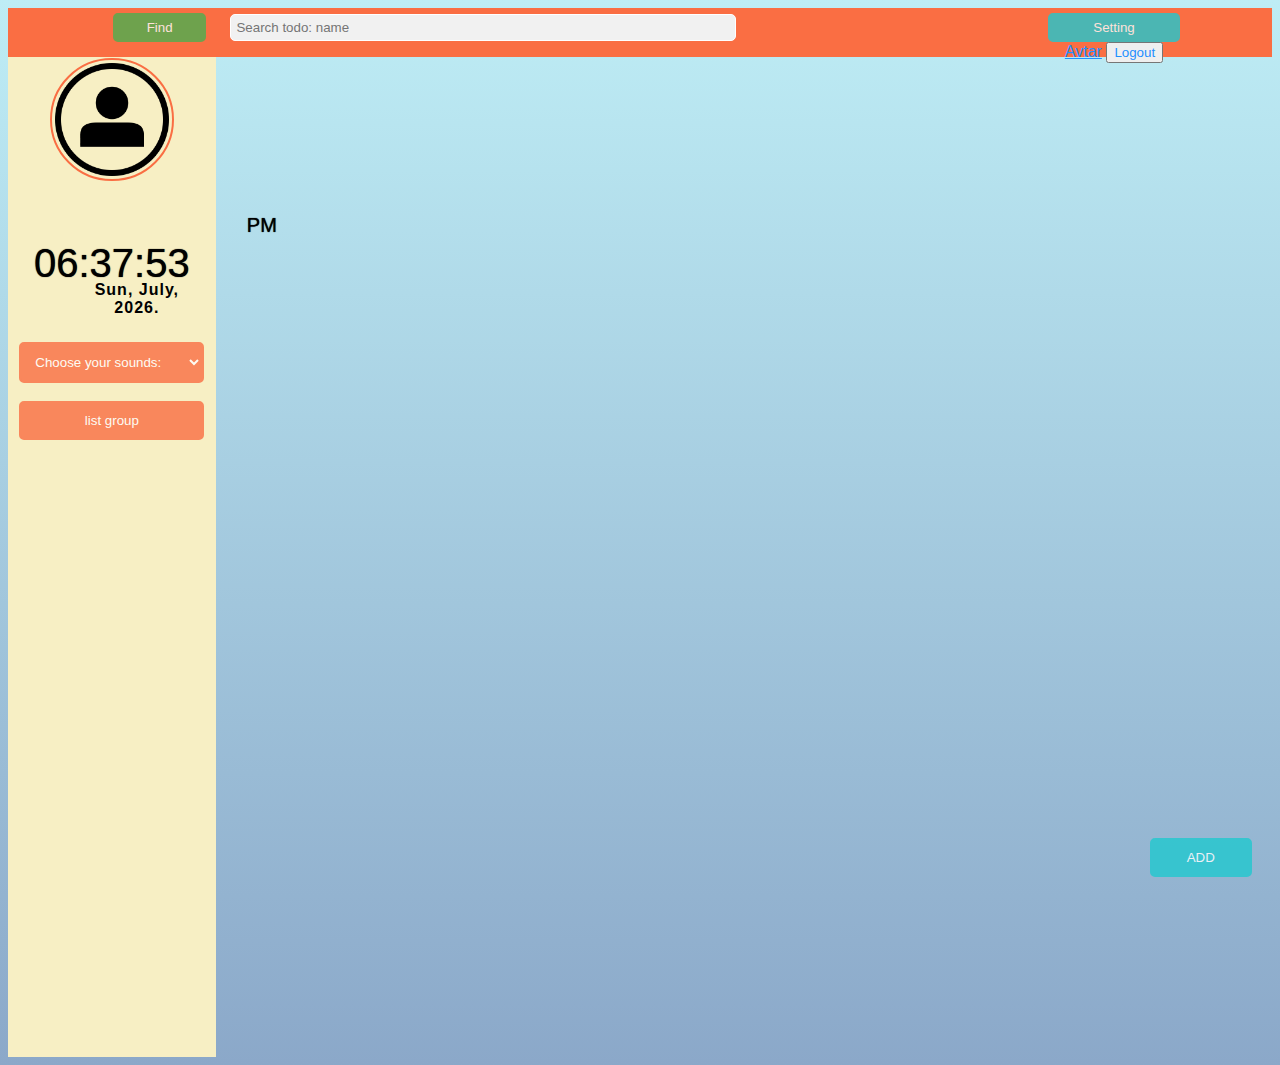
<file: index.html>
<!DOCTYPE html>
<html lang="en">
<head>
    <meta charset="UTF-8">
    <meta name="viewport" content="width=device-width, initial-scale=1.0">
    <title>Home</title>
    <link rel="stylesheet" href="https://stackpath.bootstrapcdn.com/bootstrap/4.5.0/css/bootstrap.min.css" integrity="sha384-9aIt2nRpC12Uk9gS9baDl411NQApFmC26EwAOH8WgZl5MYYxFfc+NcPb1dKGj7Sk" crossorigin="anonymous">
    <link rel="stylesheet" href="index.css">
    <link rel="stylesheet" href="./packet/sweetalert2.css">
</head>
<body onload="startTime()">
      <div class="container-index">
        <div class="content-body-1">
          <div class="content-detail-1">
            
            <div class="content-detail-1-left">

            </div>
            <div class="content-detail-1-between">

                <button class="search" onclick="find()" >Find</button>
                <input onkeyup="search(event)" class="col-sm-6 col-md-9" type="find" placeholder="Search todo: name" id='search'>
   
            </div> 
            <div class="content-detail-1-right">
              <center> 
                <div class="dropdown">
                  <button class="setting" class="btn btn-secondary dropdown-toggle" type="button" id="dropdownMenuButton" data-toggle="dropdown" aria-haspopup="true" aria-expanded="false" >Setting</button>
                  <div class="dropdown-menu" aria-labelledby="dropdownMenuButton">
                      <a class="dropdown-item" style="color:dodgerblue" onclick="avtar()" id="avtar" href="img.html" >Avtar</a>
                      <button class="dropdown-item" style="color:dodgerblue" class="btn btn-light"  onclick="logout()" id="log-out-btn">Logout</button>
                  </div>
                </div>
              </center>
            </div>
            
          </div>
        </div>    
        <div class="content-body" >
          <div class="content-detail">
            <div class="content-detail-left">  
              <center> 
                <div ><img class="user-icon" id="avtar-img" src="images/363639-200.png" width="50%"   alt="" ></div>
              </center>
              <div id="clockdate" class="col-6 col-md-4">
                  <div class="clockdate-wrapper">
                    <div id="clock"></div>
                    <div id="date"></div>
                  </div >
                </div>  
                  <center>
                    <select  id="background-music" class="musics" >
                      <option  value="" >Choose your sounds:</option>
                      <option  value="ocean">Ocean</option>
                      <option value="rain">Rain</option>
                    </select>
                  </center>
                <br>  
                <center>
          
                <div class="dropdown">
                  <button class="btn groups" class="btn btn-secondary dropdown-toggle" type="button" id="dropdownMenuButton" data-toggle="dropdown" aria-haspopup="true" aria-expanded="false" >list group</button>
                  <div class="dropdown-menu" aria-labelledby="dropdownMenuButton" id="list">
                  </div>
                </div>
              </center>
            </div>           
            <div class="content-detail-between" >
              <div class="content">
                <div class="row no-gutters">
                  <div class="col-sm-6 col-md-11">
                    <ul id='todoList' class="list">
                      <li class="item" id="content-todo">   
                        
                      </li>
                    </ul>
                  </div>
                </div>
              </div>
            </div>  
            <div class="content-detail-right">
              <button class="open-button-add" onclick="openForm()">ADD</button>
              <div class="form-popup-add" id="myForm" >
                <form  class="form-container-add" >
                  <div>
                    name : <input onkeyup="enter(event)" id="nameWork" type="text" name="name-todo" placeholder="Tên" /><br>
                    to-do : <input onkeyup="enter(event)" id="contentWork" type="text" name="to-do" placeholder="Nội dung" /><br>
                    From: <input onkeyup="enter(event)" id="timeStart" type="datetime-local" id="time-start" ><br>
                    To: <input onkeyup="enter(event)" id="timeEnd" type="datetime-local" id="time-end" ><br>  
      
                    <div class="dropdown">
                      <button class="btn group" class="btn btn-secondary dropdown-toggle" type="button" id="dropdownMenuButton" data-toggle="dropdown" aria-haspopup="true" aria-expanded="false" >choose group</button>
                      <div class="dropdown-menu" aria-labelledby="dropdownMenuButton" id="group-list">
                      </div>
                    </div>
                    <a class="btn add" type="button"  href="group.html">ADD group</a>
                      <button type="button" class="btn btn-light" onclick="suBmit()">Submit</button>
                      <button type="button" class="btn cancel" onclick="closeForm()">Close</button>
                  </div>  
              </form>
            </div>
          </div>
        </div>
      </div>
    </div>          
  <script src="https://code.jquery.com/jquery-3.5.1.slim.min.js" integrity="sha384-DfXdz2htPH0lsSSs5nCTpuj/zy4C+OGpamoFVy38MVBnE+IbbVYUew+OrCXaRkfj" crossorigin="anonymous"></script>
  <script src="https://cdn.jsdelivr.net/npm/popper.js@1.16.0/dist/umd/popper.min.js" integrity="sha384-Q6E9RHvbIyZFJoft+2mJbHaEWldlvI9IOYy5n3zV9zzTtmI3UksdQRVvoxMfooAo" crossorigin="anonymous"></script>
  <script src="https://stackpath.bootstrapcdn.com/bootstrap/4.5.0/js/bootstrap.min.js" integrity="sha384-OgVRvuATP1z7JjHLkuOU7Xw704+h835Lr+6QL9UvYjZE3Ipu6Tp75j7Bh/kR0JKI" crossorigin="anonymous"></script>
  <script src="index.js"></script>
  <script src="./packet/sweetalert2.all.min.js"></script>
</body>
</html>
</file>
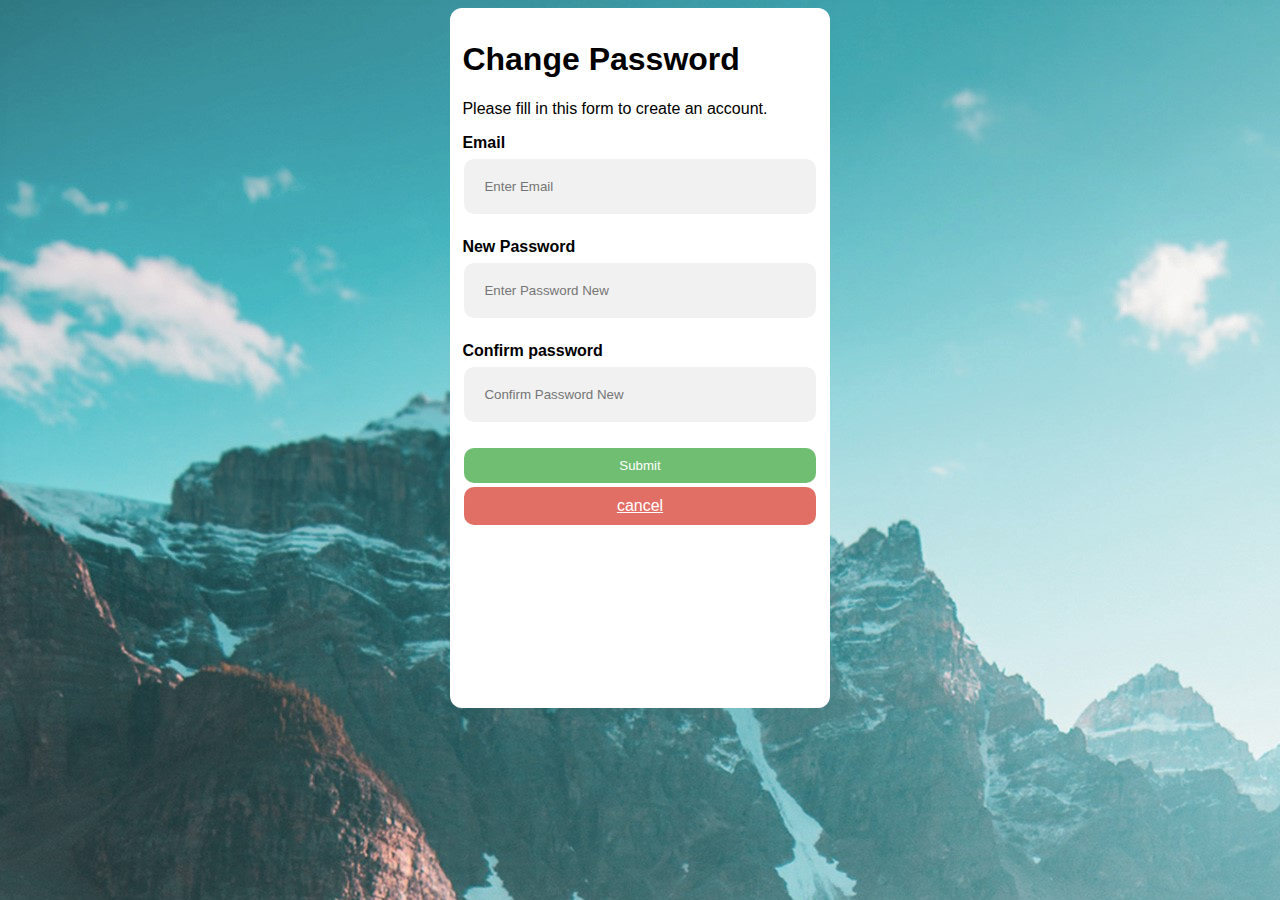
<file: forgot.html>
<!DOCTYPE html>
<html lang="en">
<head>
    <meta charset="UTF-8">
    <meta name="viewport" content="width=device-width, initial-scale=1.0">
    <title>Change Password</title>
    <link rel="stylesheet" href="https://stackpath.bootstrapcdn.com/bootstrap/4.5.0/css/bootstrap.min.css" integrity="sha384-9aIt2nRpC12Uk9gS9baDl411NQApFmC26EwAOH8WgZl5MYYxFfc+NcPb1dKGj7Sk" crossorigin="anonymous">
    <link rel="stylesheet" href="login-singup.css" />
</head>
<body>
    <div class="container">
        <h1>Change Password</h1>
        <p>Please fill in this form to create an account.</p>
        <div class="container-header">
            <div>
                <div id='email-text'>
                    <b>Email</b> 
                </div>
                <div>
                    <input placeholder="Enter Email" onkeyup="submit(event)" id="email" type="text" >
                </div>
            </div>
            <div>
                <div id='password-text'>
                    <b>New Password</b> 
                </div>
                <div>
                    <input placeholder="Enter Password New" onkeyup="submit(event)" id="passWord" type="passWord" >
                </div>
            </div>
            <div>
                <div id='confirm-text'>
                    <b>Confirm password</b> 
                </div>
                <div>
                    <input placeholder="Confirm Password New" onkeyup="submit(event)" id="conFirm" type="passWord">
                </div>
            </div>

            <div>
                <button onclick="changePassword()">Submit</button>
            </div>
            <div class="cancel">
                <center>
                    <a style="color:white" href="login.html">cancel</a>
                </center>
            </div> 
        </div>
    </div>
    <script src="https://code.jquery.com/jquery-3.5.1.slim.min.js" integrity="sha384-DfXdz2htPH0lsSSs5nCTpuj/zy4C+OGpamoFVy38MVBnE+IbbVYUew+OrCXaRkfj" crossorigin="anonymous"></script>
    <script src="https://cdn.jsdelivr.net/npm/popper.js@1.16.0/dist/umd/popper.min.js" integrity="sha384-Q6E9RHvbIyZFJoft+2mJbHaEWldlvI9IOYy5n3zV9zzTtmI3UksdQRVvoxMfooAo" crossorigin="anonymous"></script>
    <script src="forgot.js"></script>
</body>
</html>
</file>
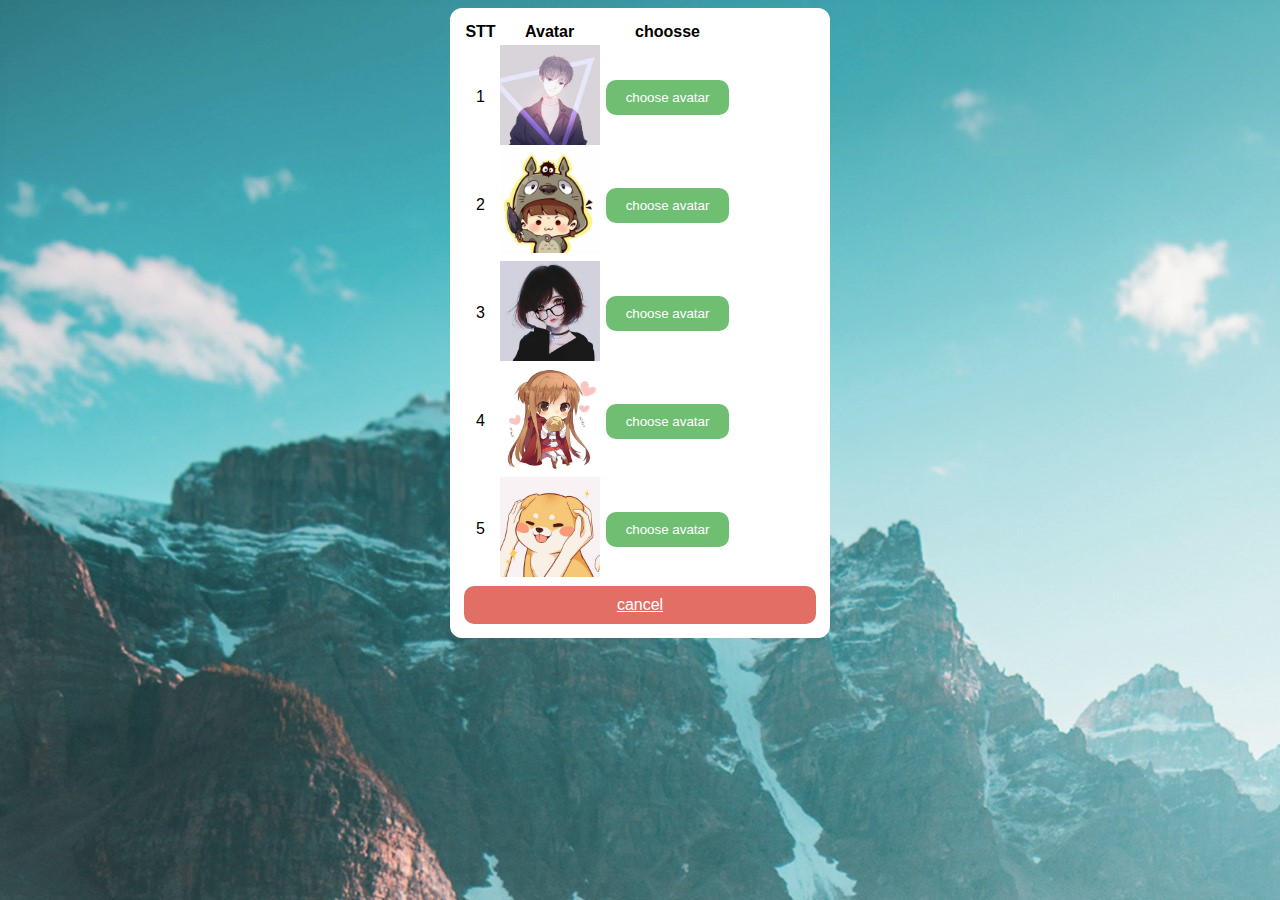
<file: img.html>
<!DOCTYPE html>
<html lang="en">
<head>
    <meta charset="UTF-8">
    <meta name="viewport" content="width=device-width, initial-scale=1.0">
    <title>Avatar</title>
    <link rel="stylesheet" href="https://stackpath.bootstrapcdn.com/bootstrap/4.5.0/css/bootstrap.min.css" integrity="sha384-9aIt2nRpC12Uk9gS9baDl411NQApFmC26EwAOH8WgZl5MYYxFfc+NcPb1dKGj7Sk" crossorigin="anonymous">
    <link rel="stylesheet" href="login-singup.css" />
</head>
<body>
    <div class="container" style="height: auto;">
        <table class="table table-bordered">
            <thead>
                <tr>
                    <th><center>STT</center></th>
                    <th><center>Avatar</center></th>
                    <th><center>choosse</center></th>
                </tr>
            </thead>
            <tbody id="list-img">
                
            </tbody>
        </table>
        <div class="cancel">
            <center>
                    <a  style="color:white" href="index.html">cancel</a>
            </center>
        </div> 
    </div>
    <script src="img.js"></script>
</body>
</html>
</file>
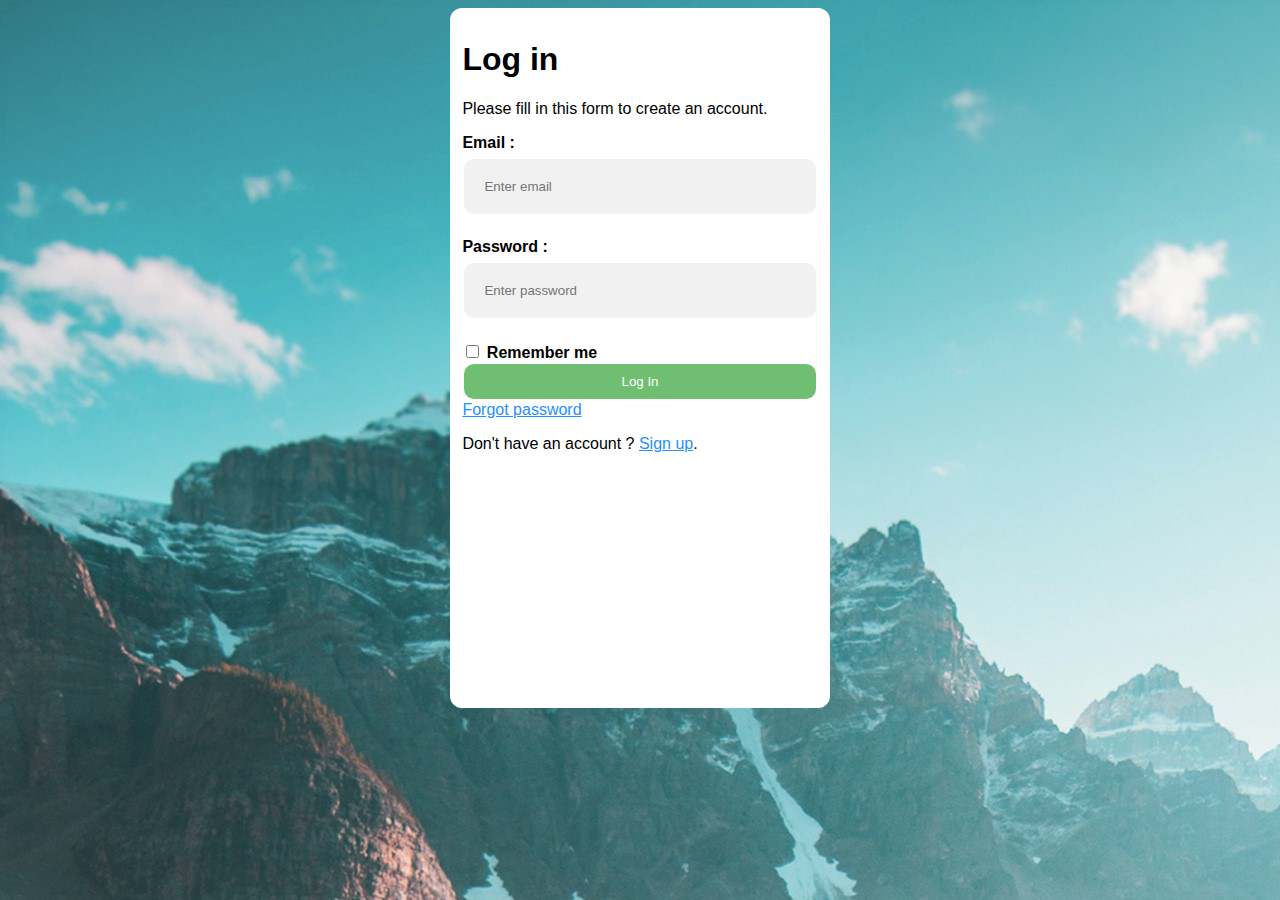
<file: login.html>
<!DOCTYPE html>
<html lang="en">
<head>
    <meta charset="UTF-8">
    <meta name="viewport" content="width=device-width, initial-scale=1.0">
    <title>login</title>
    <link rel="stylesheet" href="login-singup.css" />
    <link rel="icon" type="image/png" href="images/banner.jpg"/>
    <link rel="stylesheet" href="./packet/sweetalert2.css">
</head>
<body >  
    <div class="container">
        <h1>Log in</h1>
        <p>Please fill in this form to create an account.</p>
        <div class="container-header">
            <div>
                <b>Email :</b> 
                <input placeholder="Enter email" onkeyup="submit(event)" id="userName" type ="text">
            </div>

            <div>
                <b>Password :</b> 
                <input placeholder="Enter password" onkeyup="submit(event)" id="passWord" type="passWord" >
            </div>
            
            <div id="remember">
                <input  type="checkbox" >
                <b>Remember me</b> 
            </div>
        

            <div id="login">
                <button onclick="login()">Log In</button>
            </div>  
            
            <div>
                <a href="forgot.html" style="color:dodgerblue">Forgot password</a> 
                <p>Don't have an account ? <a href="register.html" style="color:dodgerblue">Sign up</a>.</p>
            </div> 
 
        </div>
    </div>
    <script src="login.js"></script>
    <script src="./packet/sweetalert2.all.min.js"></script>
</body>
</html>
</file>
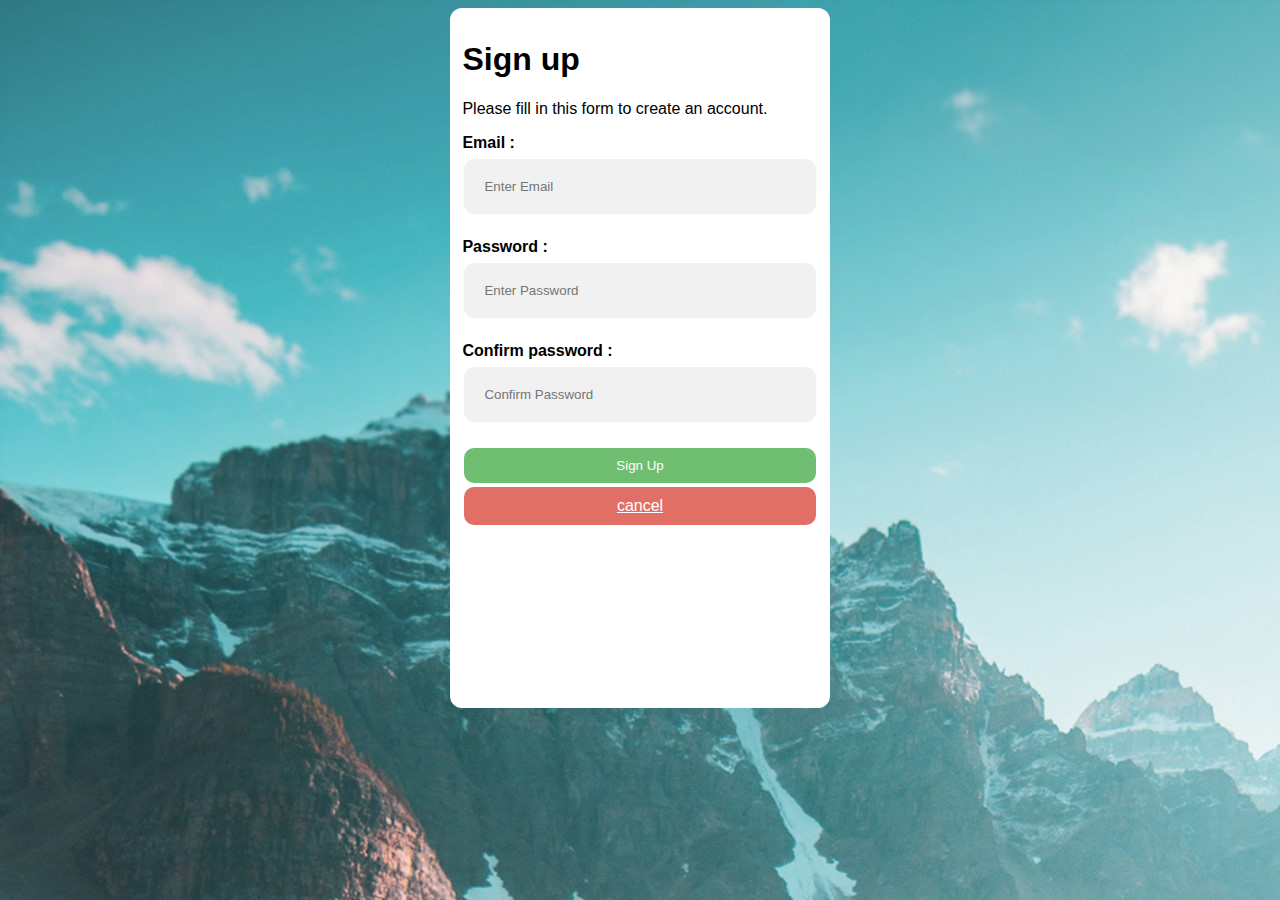
<file: register.html>
<!DOCTYPE html>
<html lang="en">
<head>
    <meta charset="UTF-8">
    <meta name="viewport" content="width=device-width, initial-scale=1.0">
    <title>register</title>
    <link rel="stylesheet" href="login-singup.css" />
    <link rel="icon" type="image/png" href="images/banner.jpg"/>
    <link rel="stylesheet" href="./packet/sweetalert2.css">
</head>
<body>
    <div class="container">
        <h1>Sign up</h1>
        <p>Please fill in this form to create an account.</p>
        <div class="container-header">

            <div>
                <b>Email :</b>
                <input placeholder="Enter Email" onkeyup="submit(event)" id="userName" type ="text">
            </div>

            <div>
                <b>Password :</b> 
                <input placeholder="Enter Password" onkeyup="submit(event)" id="passWord" type="passWord" >
            </div>

            <div>
                <b>Confirm password :</b> 
                <input placeholder="Confirm Password" onkeyup="submit(event)" id="conFirm" type="password">
            </div>
            <div id="register">
                    <button onclick="register()">Sign Up
                    </button>
            </div>
            <div class="cancel">
            <center>
                    <a  style="color:white" href="login.html">cancel</a>
            </center>
            </div>    

        </div>
    </div>
    <script src="register.js"></script>
    <script src="./packet/sweetalert2.all.min.js"></script>
</body>
</html>
</file>
<file: index.css>
body {font-family: Arial, Helvetica, sans-serif;}
* {box-sizing: border-box;}

.open-button-add {
  background-color: #20c9cf;
  color: white;
  padding: 10px 10px;
  border: none;
  cursor: pointer;
  position: fixed;
  opacity: 0.8;
  bottom: 23px;
  right: 28px;
  width: 8%;
  border: 2px solid #20c9cf;
  border-radius: 5px;
}
.setting{
  background-color: #20c9cf;
  color: white;
  padding: 5px 5px;
  opacity: 0.8;
  width: 42%;
  border: 2px solid #20c9cf;
  border-radius: 5px;
  margin-top: 5px;
}
.form-popup-add {
  display: none;
  bottom: 0;
  right: 15px;
  border: 2px solid white;
  border-radius: 5px;
  z-index: 9;
  position: fixed;
}


.form-container-add {
  max-width: 270px;
  padding: 10px;
  height: 100%;
  background-color: whitesmoke;
  border: 2px solid #4CAF50;
  border-radius: 5px;
}


.form-container-add input[type=text], input[type=datetime-local]  {
  width: 100%;
  padding: 15px;
  margin: 5px 0 22px 0;
  border: 2px solid white;
  border-radius: 5px;
  background: #f1f1f1;
}



.form-container-add input[type=text]:focus,input[type=datetime-local]:focus  {
  background-color: #ddd;
  outline: none;
}


.form-container-add .btn {
  background-color: #4CAF50;
  color: white;
  padding: 16px 20px;
  border: none;
  cursor: pointer;
  width: 100%;
  margin-bottom:10px;
  opacity: 0.8;
}

.form-container-add .cancel {
  background-color: #4CAF50;
}
.form-container-add .submit {
  background-color: #4CAF50;
}

.content-body{
  min-height: min-content;
  width: 100%;
}
.content-body p {
  font-size: 15px;
}
.content-detail {
  display: flex;
}
.content-detail-left {
  flex: 1;
  border: 1px solid rgb(247, 239, 196);
  min-height: 1000px;
  background-color: rgb(247, 239, 196) ;
}
.content-detail-right {
  flex: 1;
  height: 10px;
}
.content-detail-between {
  flex: 9;
 
}

.content-body-1{
  width: 100%;
  height: 49px;
  background-color: rgb(250, 110, 67);
}

.content-body-1 p {
  font-size: 20px;
  
}
.content-detail-1 {
  display: flex;
}
.content-detail-1-left {
  flex: 1 ;
}
.content-detail-1-between {
  flex: 8;
  
}
.content-detail-1-right {
  flex: 3;
 
}

.search {
  background-color: #4CAF50;
  color: white;
  padding: 5px 5px;
  opacity: 0.8;
  width: 11%;
  border: 2px solid #4CAF50;
  border-radius: 5px;
  margin-top: 5px;
}

input[type=find] {
  width: 60%;
  padding: 5px 5px ;
  margin: 20px;
  border: 1px solid white;
  border-radius: 5px;
  background: #f1f1f1;
  margin-top: 5px;
 
}
input[type=find]:focus{
  background-color: #ddd;
  outline: none
}

.form-container-add .btn:hover, .open-button:hover, .search:hover, .logout:hover,.setting:hover,.open-button-add:hover,.comeBack:hover {
  opacity: 1;
}

.container-index{
  padding: 0;
}

body {
  background-image: linear-gradient(rgb(190, 237, 245), rgb(139, 168, 201));
}
.clockdate-wrapper {
  background-color:transparent;
  padding:25px;
  max-width:600px;
  width:100%;
  text-align:center;
  border-radius:5px;
  margin:0 auto;
  margin-top:15%;
}
#clock{
  background-color:transparent;
  font-family: sans-serif;
  font-size:40px;
  text-shadow:0px 0px 1px black;
  color:black;
}
#clock span {
  color:black;
  text-shadow:0px 0px 1px black;
  font-size:20px;
  position:relative;
  top:-90px;
  left:150px;
}
#date {
  letter-spacing:1px;
  font-weight: bold;
  font: 20px;
  font-family:arial,sans-serif;
  color:black;
  margin-top: -50px;
  margin-left:50px ;
}
.user-icon {
  align-self: left;
  width: 60%;
  height: 25%;
  border-radius: 50%;
  border: 2px solid rgb(250, 110, 67);
}

.group-item ul {
  display: flex;
}
.item {
  list-style: none;
}
ul li:hover {
  background: #ddd;
}
.groups{
  background-color: rgb(250, 110, 67);
  color: white;
  padding: 10px 10px;
  opacity: 0.8;
  width: 90%;
  border: 2px solid rgb(250, 110, 67);
  border-radius: 5px;
}
.musics{
  background-color: rgb(250, 110, 67);
  color: white;
  padding: 10px 10px;
  opacity: 0.8;
  width: 90%;
  border: 2px solid rgb(250, 110, 67);
  border-radius: 5px;
}
.list{
  width: 100%;
}
.comeBack{
  background-color: #ceba08;
  padding: 5px 5px;
  opacity: 0.9;
  width: 50%;
  border: 2px solid #ceba08;
  border-radius: 4px;
}
</file>
<file: packet/sweetalert2.css>
.swal2-popup.swal2-toast {
  flex-direction: row;
  align-items: center;
  width: auto;
  padding: 0.625em;
  overflow-y: hidden;
  background: #fff;
  box-shadow: 0 0 0.625em #d9d9d9;
}
.swal2-popup.swal2-toast .swal2-header {
  flex-direction: row;
}
.swal2-popup.swal2-toast .swal2-title {
  flex-grow: 1;
  justify-content: flex-start;
  margin: 0 0.6em;
  font-size: 1em;
}
.swal2-popup.swal2-toast .swal2-footer {
  margin: 0.5em 0 0;
  padding: 0.5em 0 0;
  font-size: 0.8em;
}
.swal2-popup.swal2-toast .swal2-close {
  position: static;
  width: 0.8em;
  height: 0.8em;
  line-height: 0.8;
}
.swal2-popup.swal2-toast .swal2-content {
  justify-content: flex-start;
  font-size: 1em;
}
.swal2-popup.swal2-toast .swal2-icon {
  width: 2em;
  min-width: 2em;
  height: 2em;
  margin: 0;
}
.swal2-popup.swal2-toast .swal2-icon .swal2-icon-content {
  display: flex;
  align-items: center;
  font-size: 1.8em;
  font-weight: bold;
}
@media all and (-ms-high-contrast: none), (-ms-high-contrast: active) {
  .swal2-popup.swal2-toast .swal2-icon .swal2-icon-content {
    font-size: 0.25em;
  }
}
.swal2-popup.swal2-toast .swal2-icon.swal2-success .swal2-success-ring {
  width: 2em;
  height: 2em;
}
.swal2-popup.swal2-toast .swal2-icon.swal2-error [class^=swal2-x-mark-line] {
  top: 0.875em;
  width: 1.375em;
}
.swal2-popup.swal2-toast .swal2-icon.swal2-error [class^=swal2-x-mark-line][class$=left] {
  left: 0.3125em;
}
.swal2-popup.swal2-toast .swal2-icon.swal2-error [class^=swal2-x-mark-line][class$=right] {
  right: 0.3125em;
}
.swal2-popup.swal2-toast .swal2-actions {
  flex-basis: auto !important;
  width: auto;
  height: auto;
  margin: 0 0.3125em;
}
.swal2-popup.swal2-toast .swal2-styled {
  margin: 0 0.3125em;
  padding: 0.3125em 0.625em;
  font-size: 1em;
}
.swal2-popup.swal2-toast .swal2-styled:focus {
  box-shadow: 0 0 0 1px #fff, 0 0 0 3px rgba(50, 100, 150, 0.4);
}
.swal2-popup.swal2-toast .swal2-success {
  border-color: #a5dc86;
}
.swal2-popup.swal2-toast .swal2-success [class^=swal2-success-circular-line] {
  position: absolute;
  width: 1.6em;
  height: 3em;
  transform: rotate(45deg);
  border-radius: 50%;
}
.swal2-popup.swal2-toast .swal2-success [class^=swal2-success-circular-line][class$=left] {
  top: -0.8em;
  left: -0.5em;
  transform: rotate(-45deg);
  transform-origin: 2em 2em;
  border-radius: 4em 0 0 4em;
}
.swal2-popup.swal2-toast .swal2-success [class^=swal2-success-circular-line][class$=right] {
  top: -0.25em;
  left: 0.9375em;
  transform-origin: 0 1.5em;
  border-radius: 0 4em 4em 0;
}
.swal2-popup.swal2-toast .swal2-success .swal2-success-ring {
  width: 2em;
  height: 2em;
}
.swal2-popup.swal2-toast .swal2-success .swal2-success-fix {
  top: 0;
  left: 0.4375em;
  width: 0.4375em;
  height: 2.6875em;
}
.swal2-popup.swal2-toast .swal2-success [class^=swal2-success-line] {
  height: 0.3125em;
}
.swal2-popup.swal2-toast .swal2-success [class^=swal2-success-line][class$=tip] {
  top: 1.125em;
  left: 0.1875em;
  width: 0.75em;
}
.swal2-popup.swal2-toast .swal2-success [class^=swal2-success-line][class$=long] {
  top: 0.9375em;
  right: 0.1875em;
  width: 1.375em;
}
.swal2-popup.swal2-toast .swal2-success.swal2-icon-show .swal2-success-line-tip {
  -webkit-animation: swal2-toast-animate-success-line-tip 0.75s;
          animation: swal2-toast-animate-success-line-tip 0.75s;
}
.swal2-popup.swal2-toast .swal2-success.swal2-icon-show .swal2-success-line-long {
  -webkit-animation: swal2-toast-animate-success-line-long 0.75s;
          animation: swal2-toast-animate-success-line-long 0.75s;
}
.swal2-popup.swal2-toast.swal2-show {
  -webkit-animation: swal2-toast-show 0.5s;
          animation: swal2-toast-show 0.5s;
}
.swal2-popup.swal2-toast.swal2-hide {
  -webkit-animation: swal2-toast-hide 0.1s forwards;
          animation: swal2-toast-hide 0.1s forwards;
}

.swal2-container {
  display: flex;
  position: fixed;
  z-index: 1060;
  top: 0;
  right: 0;
  bottom: 0;
  left: 0;
  flex-direction: row;
  align-items: center;
  justify-content: center;
  padding: 0.625em;
  overflow-x: hidden;
  transition: background-color 0.1s;
  -webkit-overflow-scrolling: touch;
}
.swal2-container.swal2-backdrop-show, .swal2-container.swal2-noanimation {
  background: rgba(0, 0, 0, 0.4);
}
.swal2-container.swal2-backdrop-hide {
  background: transparent !important;
}
.swal2-container.swal2-top {
  align-items: flex-start;
}
.swal2-container.swal2-top-start, .swal2-container.swal2-top-left {
  align-items: flex-start;
  justify-content: flex-start;
}
.swal2-container.swal2-top-end, .swal2-container.swal2-top-right {
  align-items: flex-start;
  justify-content: flex-end;
}
.swal2-container.swal2-center {
  align-items: center;
}
.swal2-container.swal2-center-start, .swal2-container.swal2-center-left {
  align-items: center;
  justify-content: flex-start;
}
.swal2-container.swal2-center-end, .swal2-container.swal2-center-right {
  align-items: center;
  justify-content: flex-end;
}
.swal2-container.swal2-bottom {
  align-items: flex-end;
}
.swal2-container.swal2-bottom-start, .swal2-container.swal2-bottom-left {
  align-items: flex-end;
  justify-content: flex-start;
}
.swal2-container.swal2-bottom-end, .swal2-container.swal2-bottom-right {
  align-items: flex-end;
  justify-content: flex-end;
}
.swal2-container.swal2-bottom > :first-child, .swal2-container.swal2-bottom-start > :first-child, .swal2-container.swal2-bottom-left > :first-child, .swal2-container.swal2-bottom-end > :first-child, .swal2-container.swal2-bottom-right > :first-child {
  margin-top: auto;
}
.swal2-container.swal2-grow-fullscreen > .swal2-modal {
  display: flex !important;
  flex: 1;
  align-self: stretch;
  justify-content: center;
}
.swal2-container.swal2-grow-row > .swal2-modal {
  display: flex !important;
  flex: 1;
  align-content: center;
  justify-content: center;
}
.swal2-container.swal2-grow-column {
  flex: 1;
  flex-direction: column;
}
.swal2-container.swal2-grow-column.swal2-top, .swal2-container.swal2-grow-column.swal2-center, .swal2-container.swal2-grow-column.swal2-bottom {
  align-items: center;
}
.swal2-container.swal2-grow-column.swal2-top-start, .swal2-container.swal2-grow-column.swal2-center-start, .swal2-container.swal2-grow-column.swal2-bottom-start, .swal2-container.swal2-grow-column.swal2-top-left, .swal2-container.swal2-grow-column.swal2-center-left, .swal2-container.swal2-grow-column.swal2-bottom-left {
  align-items: flex-start;
}
.swal2-container.swal2-grow-column.swal2-top-end, .swal2-container.swal2-grow-column.swal2-center-end, .swal2-container.swal2-grow-column.swal2-bottom-end, .swal2-container.swal2-grow-column.swal2-top-right, .swal2-container.swal2-grow-column.swal2-center-right, .swal2-container.swal2-grow-column.swal2-bottom-right {
  align-items: flex-end;
}
.swal2-container.swal2-grow-column > .swal2-modal {
  display: flex !important;
  flex: 1;
  align-content: center;
  justify-content: center;
}
.swal2-container.swal2-no-transition {
  transition: none !important;
}
.swal2-container:not(.swal2-top):not(.swal2-top-start):not(.swal2-top-end):not(.swal2-top-left):not(.swal2-top-right):not(.swal2-center-start):not(.swal2-center-end):not(.swal2-center-left):not(.swal2-center-right):not(.swal2-bottom):not(.swal2-bottom-start):not(.swal2-bottom-end):not(.swal2-bottom-left):not(.swal2-bottom-right):not(.swal2-grow-fullscreen) > .swal2-modal {
  margin: auto;
}
@media all and (-ms-high-contrast: none), (-ms-high-contrast: active) {
  .swal2-container .swal2-modal {
    margin: 0 !important;
  }
}

.swal2-popup {
  display: none;
  position: relative;
  box-sizing: border-box;
  flex-direction: column;
  justify-content: center;
  width: 32em;
  max-width: 100%;
  padding: 1.25em;
  border: none;
  border-radius: 0.3125em;
  background: #fff;
  font-family: inherit;
  font-size: 1rem;
}
.swal2-popup:focus {
  outline: none;
}
.swal2-popup.swal2-loading {
  overflow-y: hidden;
}

.swal2-header {
  display: flex;
  flex-direction: column;
  align-items: center;
}

.swal2-title {
  position: relative;
  max-width: 100%;
  margin: 0 0 0.4em;
  padding: 0;
  color: #595959;
  font-size: 1.875em;
  font-weight: 600;
  text-align: center;
  text-transform: none;
  word-wrap: break-word;
}

.swal2-actions {
  display: flex;
  z-index: 1;
  flex-wrap: wrap;
  align-items: center;
  justify-content: center;
  width: 100%;
  margin: 1.25em auto 0;
}
.swal2-actions:not(.swal2-loading) .swal2-styled[disabled] {
  opacity: 0.4;
}
.swal2-actions:not(.swal2-loading) .swal2-styled:hover {
  background-image: linear-gradient(rgba(0, 0, 0, 0.1), rgba(0, 0, 0, 0.1));
}
.swal2-actions:not(.swal2-loading) .swal2-styled:active {
  background-image: linear-gradient(rgba(0, 0, 0, 0.2), rgba(0, 0, 0, 0.2));
}
.swal2-actions.swal2-loading .swal2-styled.swal2-confirm {
  box-sizing: border-box;
  width: 2.5em;
  height: 2.5em;
  margin: 0.46875em;
  padding: 0;
  -webkit-animation: swal2-rotate-loading 1.5s linear 0s infinite normal;
          animation: swal2-rotate-loading 1.5s linear 0s infinite normal;
  border: 0.25em solid transparent;
  border-radius: 100%;
  border-color: transparent;
  background-color: transparent !important;
  color: transparent !important;
  cursor: default;
  -webkit-user-select: none;
     -moz-user-select: none;
      -ms-user-select: none;
          user-select: none;
}
.swal2-actions.swal2-loading .swal2-styled.swal2-cancel {
  margin-right: 30px;
  margin-left: 30px;
}
.swal2-actions.swal2-loading :not(.swal2-styled).swal2-confirm::after {
  content: "";
  display: inline-block;
  width: 15px;
  height: 15px;
  margin-left: 5px;
  -webkit-animation: swal2-rotate-loading 1.5s linear 0s infinite normal;
          animation: swal2-rotate-loading 1.5s linear 0s infinite normal;
  border: 3px solid #999999;
  border-radius: 50%;
  border-right-color: transparent;
  box-shadow: 1px 1px 1px #fff;
}

.swal2-styled {
  margin: 0.3125em;
  padding: 0.625em 2em;
  box-shadow: none;
  font-weight: 500;
}
.swal2-styled:not([disabled]) {
  cursor: pointer;
}
.swal2-styled.swal2-confirm {
  border: 0;
  border-radius: 0.25em;
  background: initial;
  background-color: #3085d6;
  color: #fff;
  font-size: 1.0625em;
}
.swal2-styled.swal2-cancel {
  border: 0;
  border-radius: 0.25em;
  background: initial;
  background-color: #aaa;
  color: #fff;
  font-size: 1.0625em;
}
.swal2-styled:focus {
  outline: none;
  box-shadow: 0 0 0 1px #fff, 0 0 0 3px rgba(50, 100, 150, 0.4);
}
.swal2-styled::-moz-focus-inner {
  border: 0;
}

.swal2-footer {
  justify-content: center;
  margin: 1.25em 0 0;
  padding: 1em 0 0;
  border-top: 1px solid #eee;
  color: #545454;
  font-size: 1em;
}

.swal2-timer-progress-bar-container {
  position: absolute;
  right: 0;
  bottom: 0;
  left: 0;
  height: 0.25em;
  overflow: hidden;
  border-bottom-right-radius: 0.3125em;
  border-bottom-left-radius: 0.3125em;
}

.swal2-timer-progress-bar {
  width: 100%;
  height: 0.25em;
  background: rgba(0, 0, 0, 0.2);
}

.swal2-image {
  max-width: 100%;
  margin: 1.25em auto;
}

.swal2-close {
  position: absolute;
  z-index: 2;
  top: 0;
  right: 0;
  align-items: center;
  justify-content: center;
  width: 1.2em;
  height: 1.2em;
  padding: 0;
  overflow: hidden;
  transition: color 0.1s ease-out;
  border: none;
  border-radius: 0;
  background: transparent;
  color: #cccccc;
  font-family: serif;
  font-size: 2.5em;
  line-height: 1.2;
  cursor: pointer;
}
.swal2-close:hover {
  transform: none;
  background: transparent;
  color: #f27474;
}
.swal2-close::-moz-focus-inner {
  border: 0;
}

.swal2-content {
  z-index: 1;
  justify-content: center;
  margin: 0;
  padding: 0;
  color: #545454;
  font-size: 1.125em;
  font-weight: normal;
  line-height: normal;
  text-align: center;
  word-wrap: break-word;
}

.swal2-input,
.swal2-file,
.swal2-textarea,
.swal2-select,
.swal2-radio,
.swal2-checkbox {
  margin: 1em auto;
}

.swal2-input,
.swal2-file,
.swal2-textarea {
  box-sizing: border-box;
  width: 100%;
  transition: border-color 0.3s, box-shadow 0.3s;
  border: 1px solid #d9d9d9;
  border-radius: 0.1875em;
  background: inherit;
  box-shadow: inset 0 1px 1px rgba(0, 0, 0, 0.06);
  color: inherit;
  font-size: 1.125em;
}
.swal2-input.swal2-inputerror,
.swal2-file.swal2-inputerror,
.swal2-textarea.swal2-inputerror {
  border-color: #f27474 !important;
  box-shadow: 0 0 2px #f27474 !important;
}
.swal2-input:focus,
.swal2-file:focus,
.swal2-textarea:focus {
  border: 1px solid #b4dbed;
  outline: none;
  box-shadow: 0 0 3px #c4e6f5;
}
.swal2-input::-webkit-input-placeholder, .swal2-file::-webkit-input-placeholder, .swal2-textarea::-webkit-input-placeholder {
  color: #cccccc;
}
.swal2-input::-moz-placeholder, .swal2-file::-moz-placeholder, .swal2-textarea::-moz-placeholder {
  color: #cccccc;
}
.swal2-input:-ms-input-placeholder, .swal2-file:-ms-input-placeholder, .swal2-textarea:-ms-input-placeholder {
  color: #cccccc;
}
.swal2-input::-ms-input-placeholder, .swal2-file::-ms-input-placeholder, .swal2-textarea::-ms-input-placeholder {
  color: #cccccc;
}
.swal2-input::placeholder,
.swal2-file::placeholder,
.swal2-textarea::placeholder {
  color: #cccccc;
}

.swal2-range {
  margin: 1em auto;
  background: #fff;
}
.swal2-range input {
  width: 80%;
}
.swal2-range output {
  width: 20%;
  color: inherit;
  font-weight: 600;
  text-align: center;
}
.swal2-range input,
.swal2-range output {
  height: 2.625em;
  padding: 0;
  font-size: 1.125em;
  line-height: 2.625em;
}

.swal2-input {
  height: 2.625em;
  padding: 0 0.75em;
}
.swal2-input[type=number] {
  max-width: 10em;
}

.swal2-file {
  background: inherit;
  font-size: 1.125em;
}

.swal2-textarea {
  height: 6.75em;
  padding: 0.75em;
}

.swal2-select {
  min-width: 50%;
  max-width: 100%;
  padding: 0.375em 0.625em;
  background: inherit;
  color: inherit;
  font-size: 1.125em;
}

.swal2-radio,
.swal2-checkbox {
  align-items: center;
  justify-content: center;
  background: #fff;
  color: inherit;
}
.swal2-radio label,
.swal2-checkbox label {
  margin: 0 0.6em;
  font-size: 1.125em;
}
.swal2-radio input,
.swal2-checkbox input {
  margin: 0 0.4em;
}

.swal2-validation-message {
  display: none;
  align-items: center;
  justify-content: center;
  padding: 0.625em;
  overflow: hidden;
  background: #f0f0f0;
  color: #666666;
  font-size: 1em;
  font-weight: 300;
}
.swal2-validation-message::before {
  content: "!";
  display: inline-block;
  width: 1.5em;
  min-width: 1.5em;
  height: 1.5em;
  margin: 0 0.625em;
  border-radius: 50%;
  background-color: #f27474;
  color: #fff;
  font-weight: 600;
  line-height: 1.5em;
  text-align: center;
}

.swal2-icon {
  position: relative;
  box-sizing: content-box;
  justify-content: center;
  width: 5em;
  height: 5em;
  margin: 1.25em auto 1.875em;
  border: 0.25em solid transparent;
  border-radius: 50%;
  font-family: inherit;
  line-height: 5em;
  cursor: default;
  -webkit-user-select: none;
     -moz-user-select: none;
      -ms-user-select: none;
          user-select: none;
}
.swal2-icon .swal2-icon-content {
  display: flex;
  align-items: center;
  font-size: 3.75em;
}
.swal2-icon.swal2-error {
  border-color: #f27474;
  color: #f27474;
}
.swal2-icon.swal2-error .swal2-x-mark {
  position: relative;
  flex-grow: 1;
}
.swal2-icon.swal2-error [class^=swal2-x-mark-line] {
  display: block;
  position: absolute;
  top: 2.3125em;
  width: 2.9375em;
  height: 0.3125em;
  border-radius: 0.125em;
  background-color: #f27474;
}
.swal2-icon.swal2-error [class^=swal2-x-mark-line][class$=left] {
  left: 1.0625em;
  transform: rotate(45deg);
}
.swal2-icon.swal2-error [class^=swal2-x-mark-line][class$=right] {
  right: 1em;
  transform: rotate(-45deg);
}
.swal2-icon.swal2-error.swal2-icon-show {
  -webkit-animation: swal2-animate-error-icon 0.5s;
          animation: swal2-animate-error-icon 0.5s;
}
.swal2-icon.swal2-error.swal2-icon-show .swal2-x-mark {
  -webkit-animation: swal2-animate-error-x-mark 0.5s;
          animation: swal2-animate-error-x-mark 0.5s;
}
.swal2-icon.swal2-warning {
  border-color: #facea8;
  color: #f8bb86;
}
.swal2-icon.swal2-info {
  border-color: #9de0f6;
  color: #3fc3ee;
}
.swal2-icon.swal2-question {
  border-color: #c9dae1;
  color: #87adbd;
}
.swal2-icon.swal2-success {
  border-color: #a5dc86;
  color: #a5dc86;
}
.swal2-icon.swal2-success [class^=swal2-success-circular-line] {
  position: absolute;
  width: 3.75em;
  height: 7.5em;
  transform: rotate(45deg);
  border-radius: 50%;
}
.swal2-icon.swal2-success [class^=swal2-success-circular-line][class$=left] {
  top: -0.4375em;
  left: -2.0635em;
  transform: rotate(-45deg);
  transform-origin: 3.75em 3.75em;
  border-radius: 7.5em 0 0 7.5em;
}
.swal2-icon.swal2-success [class^=swal2-success-circular-line][class$=right] {
  top: -0.6875em;
  left: 1.875em;
  transform: rotate(-45deg);
  transform-origin: 0 3.75em;
  border-radius: 0 7.5em 7.5em 0;
}
.swal2-icon.swal2-success .swal2-success-ring {
  position: absolute;
  z-index: 2;
  top: -0.25em;
  left: -0.25em;
  box-sizing: content-box;
  width: 100%;
  height: 100%;
  border: 0.25em solid rgba(165, 220, 134, 0.3);
  border-radius: 50%;
}
.swal2-icon.swal2-success .swal2-success-fix {
  position: absolute;
  z-index: 1;
  top: 0.5em;
  left: 1.625em;
  width: 0.4375em;
  height: 5.625em;
  transform: rotate(-45deg);
}
.swal2-icon.swal2-success [class^=swal2-success-line] {
  display: block;
  position: absolute;
  z-index: 2;
  height: 0.3125em;
  border-radius: 0.125em;
  background-color: #a5dc86;
}
.swal2-icon.swal2-success [class^=swal2-success-line][class$=tip] {
  top: 2.875em;
  left: 0.8125em;
  width: 1.5625em;
  transform: rotate(45deg);
}
.swal2-icon.swal2-success [class^=swal2-success-line][class$=long] {
  top: 2.375em;
  right: 0.5em;
  width: 2.9375em;
  transform: rotate(-45deg);
}
.swal2-icon.swal2-success.swal2-icon-show .swal2-success-line-tip {
  -webkit-animation: swal2-animate-success-line-tip 0.75s;
          animation: swal2-animate-success-line-tip 0.75s;
}
.swal2-icon.swal2-success.swal2-icon-show .swal2-success-line-long {
  -webkit-animation: swal2-animate-success-line-long 0.75s;
          animation: swal2-animate-success-line-long 0.75s;
}
.swal2-icon.swal2-success.swal2-icon-show .swal2-success-circular-line-right {
  -webkit-animation: swal2-rotate-success-circular-line 4.25s ease-in;
          animation: swal2-rotate-success-circular-line 4.25s ease-in;
}

.swal2-progress-steps {
  align-items: center;
  margin: 0 0 1.25em;
  padding: 0;
  background: inherit;
  font-weight: 600;
}
.swal2-progress-steps li {
  display: inline-block;
  position: relative;
}
.swal2-progress-steps .swal2-progress-step {
  z-index: 20;
  width: 2em;
  height: 2em;
  border-radius: 2em;
  background: #3085d6;
  color: #fff;
  line-height: 2em;
  text-align: center;
}
.swal2-progress-steps .swal2-progress-step.swal2-active-progress-step {
  background: #3085d6;
}
.swal2-progress-steps .swal2-progress-step.swal2-active-progress-step ~ .swal2-progress-step {
  background: #add8e6;
  color: #fff;
}
.swal2-progress-steps .swal2-progress-step.swal2-active-progress-step ~ .swal2-progress-step-line {
  background: #add8e6;
}
.swal2-progress-steps .swal2-progress-step-line {
  z-index: 10;
  width: 2.5em;
  height: 0.4em;
  margin: 0 -1px;
  background: #3085d6;
}

[class^=swal2] {
  -webkit-tap-highlight-color: transparent;
}

.swal2-show {
  -webkit-animation: swal2-show 0.3s;
          animation: swal2-show 0.3s;
}

.swal2-hide {
  -webkit-animation: swal2-hide 0.15s forwards;
          animation: swal2-hide 0.15s forwards;
}

.swal2-noanimation {
  transition: none;
}

.swal2-scrollbar-measure {
  position: absolute;
  top: -9999px;
  width: 50px;
  height: 50px;
  overflow: scroll;
}

.swal2-rtl .swal2-close {
  right: auto;
  left: 0;
}
.swal2-rtl .swal2-timer-progress-bar {
  right: 0;
  left: auto;
}

@supports (-ms-accelerator: true) {
  .swal2-range input {
    width: 100% !important;
  }
  .swal2-range output {
    display: none;
  }
}
@media all and (-ms-high-contrast: none), (-ms-high-contrast: active) {
  .swal2-range input {
    width: 100% !important;
  }
  .swal2-range output {
    display: none;
  }
}
@-moz-document url-prefix() {
  .swal2-close:focus {
    outline: 2px solid rgba(50, 100, 150, 0.4);
  }
}
@-webkit-keyframes swal2-toast-show {
  0% {
    transform: translateY(-0.625em) rotateZ(2deg);
  }
  33% {
    transform: translateY(0) rotateZ(-2deg);
  }
  66% {
    transform: translateY(0.3125em) rotateZ(2deg);
  }
  100% {
    transform: translateY(0) rotateZ(0deg);
  }
}
@keyframes swal2-toast-show {
  0% {
    transform: translateY(-0.625em) rotateZ(2deg);
  }
  33% {
    transform: translateY(0) rotateZ(-2deg);
  }
  66% {
    transform: translateY(0.3125em) rotateZ(2deg);
  }
  100% {
    transform: translateY(0) rotateZ(0deg);
  }
}
@-webkit-keyframes swal2-toast-hide {
  100% {
    transform: rotateZ(1deg);
    opacity: 0;
  }
}
@keyframes swal2-toast-hide {
  100% {
    transform: rotateZ(1deg);
    opacity: 0;
  }
}
@-webkit-keyframes swal2-toast-animate-success-line-tip {
  0% {
    top: 0.5625em;
    left: 0.0625em;
    width: 0;
  }
  54% {
    top: 0.125em;
    left: 0.125em;
    width: 0;
  }
  70% {
    top: 0.625em;
    left: -0.25em;
    width: 1.625em;
  }
  84% {
    top: 1.0625em;
    left: 0.75em;
    width: 0.5em;
  }
  100% {
    top: 1.125em;
    left: 0.1875em;
    width: 0.75em;
  }
}
@keyframes swal2-toast-animate-success-line-tip {
  0% {
    top: 0.5625em;
    left: 0.0625em;
    width: 0;
  }
  54% {
    top: 0.125em;
    left: 0.125em;
    width: 0;
  }
  70% {
    top: 0.625em;
    left: -0.25em;
    width: 1.625em;
  }
  84% {
    top: 1.0625em;
    left: 0.75em;
    width: 0.5em;
  }
  100% {
    top: 1.125em;
    left: 0.1875em;
    width: 0.75em;
  }
}
@-webkit-keyframes swal2-toast-animate-success-line-long {
  0% {
    top: 1.625em;
    right: 1.375em;
    width: 0;
  }
  65% {
    top: 1.25em;
    right: 0.9375em;
    width: 0;
  }
  84% {
    top: 0.9375em;
    right: 0;
    width: 1.125em;
  }
  100% {
    top: 0.9375em;
    right: 0.1875em;
    width: 1.375em;
  }
}
@keyframes swal2-toast-animate-success-line-long {
  0% {
    top: 1.625em;
    right: 1.375em;
    width: 0;
  }
  65% {
    top: 1.25em;
    right: 0.9375em;
    width: 0;
  }
  84% {
    top: 0.9375em;
    right: 0;
    width: 1.125em;
  }
  100% {
    top: 0.9375em;
    right: 0.1875em;
    width: 1.375em;
  }
}
@-webkit-keyframes swal2-show {
  0% {
    transform: scale(0.7);
  }
  45% {
    transform: scale(1.05);
  }
  80% {
    transform: scale(0.95);
  }
  100% {
    transform: scale(1);
  }
}
@keyframes swal2-show {
  0% {
    transform: scale(0.7);
  }
  45% {
    transform: scale(1.05);
  }
  80% {
    transform: scale(0.95);
  }
  100% {
    transform: scale(1);
  }
}
@-webkit-keyframes swal2-hide {
  0% {
    transform: scale(1);
    opacity: 1;
  }
  100% {
    transform: scale(0.5);
    opacity: 0;
  }
}
@keyframes swal2-hide {
  0% {
    transform: scale(1);
    opacity: 1;
  }
  100% {
    transform: scale(0.5);
    opacity: 0;
  }
}
@-webkit-keyframes swal2-animate-success-line-tip {
  0% {
    top: 1.1875em;
    left: 0.0625em;
    width: 0;
  }
  54% {
    top: 1.0625em;
    left: 0.125em;
    width: 0;
  }
  70% {
    top: 2.1875em;
    left: -0.375em;
    width: 3.125em;
  }
  84% {
    top: 3em;
    left: 1.3125em;
    width: 1.0625em;
  }
  100% {
    top: 2.8125em;
    left: 0.8125em;
    width: 1.5625em;
  }
}
@keyframes swal2-animate-success-line-tip {
  0% {
    top: 1.1875em;
    left: 0.0625em;
    width: 0;
  }
  54% {
    top: 1.0625em;
    left: 0.125em;
    width: 0;
  }
  70% {
    top: 2.1875em;
    left: -0.375em;
    width: 3.125em;
  }
  84% {
    top: 3em;
    left: 1.3125em;
    width: 1.0625em;
  }
  100% {
    top: 2.8125em;
    left: 0.8125em;
    width: 1.5625em;
  }
}
@-webkit-keyframes swal2-animate-success-line-long {
  0% {
    top: 3.375em;
    right: 2.875em;
    width: 0;
  }
  65% {
    top: 3.375em;
    right: 2.875em;
    width: 0;
  }
  84% {
    top: 2.1875em;
    right: 0;
    width: 3.4375em;
  }
  100% {
    top: 2.375em;
    right: 0.5em;
    width: 2.9375em;
  }
}
@keyframes swal2-animate-success-line-long {
  0% {
    top: 3.375em;
    right: 2.875em;
    width: 0;
  }
  65% {
    top: 3.375em;
    right: 2.875em;
    width: 0;
  }
  84% {
    top: 2.1875em;
    right: 0;
    width: 3.4375em;
  }
  100% {
    top: 2.375em;
    right: 0.5em;
    width: 2.9375em;
  }
}
@-webkit-keyframes swal2-rotate-success-circular-line {
  0% {
    transform: rotate(-45deg);
  }
  5% {
    transform: rotate(-45deg);
  }
  12% {
    transform: rotate(-405deg);
  }
  100% {
    transform: rotate(-405deg);
  }
}
@keyframes swal2-rotate-success-circular-line {
  0% {
    transform: rotate(-45deg);
  }
  5% {
    transform: rotate(-45deg);
  }
  12% {
    transform: rotate(-405deg);
  }
  100% {
    transform: rotate(-405deg);
  }
}
@-webkit-keyframes swal2-animate-error-x-mark {
  0% {
    margin-top: 1.625em;
    transform: scale(0.4);
    opacity: 0;
  }
  50% {
    margin-top: 1.625em;
    transform: scale(0.4);
    opacity: 0;
  }
  80% {
    margin-top: -0.375em;
    transform: scale(1.15);
  }
  100% {
    margin-top: 0;
    transform: scale(1);
    opacity: 1;
  }
}
@keyframes swal2-animate-error-x-mark {
  0% {
    margin-top: 1.625em;
    transform: scale(0.4);
    opacity: 0;
  }
  50% {
    margin-top: 1.625em;
    transform: scale(0.4);
    opacity: 0;
  }
  80% {
    margin-top: -0.375em;
    transform: scale(1.15);
  }
  100% {
    margin-top: 0;
    transform: scale(1);
    opacity: 1;
  }
}
@-webkit-keyframes swal2-animate-error-icon {
  0% {
    transform: rotateX(100deg);
    opacity: 0;
  }
  100% {
    transform: rotateX(0deg);
    opacity: 1;
  }
}
@keyframes swal2-animate-error-icon {
  0% {
    transform: rotateX(100deg);
    opacity: 0;
  }
  100% {
    transform: rotateX(0deg);
    opacity: 1;
  }
}
@-webkit-keyframes swal2-rotate-loading {
  0% {
    transform: rotate(0deg);
  }
  100% {
    transform: rotate(360deg);
  }
}
@keyframes swal2-rotate-loading {
  0% {
    transform: rotate(0deg);
  }
  100% {
    transform: rotate(360deg);
  }
}
body.swal2-shown:not(.swal2-no-backdrop):not(.swal2-toast-shown) {
  overflow: hidden;
}
body.swal2-height-auto {
  height: auto !important;
}
body.swal2-no-backdrop .swal2-container {
  top: auto;
  right: auto;
  bottom: auto;
  left: auto;
  max-width: calc(100% - 0.625em * 2);
  background-color: transparent !important;
}
body.swal2-no-backdrop .swal2-container > .swal2-modal {
  box-shadow: 0 0 10px rgba(0, 0, 0, 0.4);
}
body.swal2-no-backdrop .swal2-container.swal2-top {
  top: 0;
  left: 50%;
  transform: translateX(-50%);
}
body.swal2-no-backdrop .swal2-container.swal2-top-start, body.swal2-no-backdrop .swal2-container.swal2-top-left {
  top: 0;
  left: 0;
}
body.swal2-no-backdrop .swal2-container.swal2-top-end, body.swal2-no-backdrop .swal2-container.swal2-top-right {
  top: 0;
  right: 0;
}
body.swal2-no-backdrop .swal2-container.swal2-center {
  top: 50%;
  left: 50%;
  transform: translate(-50%, -50%);
}
body.swal2-no-backdrop .swal2-container.swal2-center-start, body.swal2-no-backdrop .swal2-container.swal2-center-left {
  top: 50%;
  left: 0;
  transform: translateY(-50%);
}
body.swal2-no-backdrop .swal2-container.swal2-center-end, body.swal2-no-backdrop .swal2-container.swal2-center-right {
  top: 50%;
  right: 0;
  transform: translateY(-50%);
}
body.swal2-no-backdrop .swal2-container.swal2-bottom {
  bottom: 0;
  left: 50%;
  transform: translateX(-50%);
}
body.swal2-no-backdrop .swal2-container.swal2-bottom-start, body.swal2-no-backdrop .swal2-container.swal2-bottom-left {
  bottom: 0;
  left: 0;
}
body.swal2-no-backdrop .swal2-container.swal2-bottom-end, body.swal2-no-backdrop .swal2-container.swal2-bottom-right {
  right: 0;
  bottom: 0;
}
@media print {
  body.swal2-shown:not(.swal2-no-backdrop):not(.swal2-toast-shown) {
    overflow-y: scroll !important;
  }
  body.swal2-shown:not(.swal2-no-backdrop):not(.swal2-toast-shown) > [aria-hidden=true] {
    display: none;
  }
  body.swal2-shown:not(.swal2-no-backdrop):not(.swal2-toast-shown) .swal2-container {
    position: static !important;
  }
}
body.swal2-toast-shown .swal2-container {
  background-color: transparent;
}
body.swal2-toast-shown .swal2-container.swal2-top {
  top: 0;
  right: auto;
  bottom: auto;
  left: 50%;
  transform: translateX(-50%);
}
body.swal2-toast-shown .swal2-container.swal2-top-end, body.swal2-toast-shown .swal2-container.swal2-top-right {
  top: 0;
  right: 0;
  bottom: auto;
  left: auto;
}
body.swal2-toast-shown .swal2-container.swal2-top-start, body.swal2-toast-shown .swal2-container.swal2-top-left {
  top: 0;
  right: auto;
  bottom: auto;
  left: 0;
}
body.swal2-toast-shown .swal2-container.swal2-center-start, body.swal2-toast-shown .swal2-container.swal2-center-left {
  top: 50%;
  right: auto;
  bottom: auto;
  left: 0;
  transform: translateY(-50%);
}
body.swal2-toast-shown .swal2-container.swal2-center {
  top: 50%;
  right: auto;
  bottom: auto;
  left: 50%;
  transform: translate(-50%, -50%);
}
body.swal2-toast-shown .swal2-container.swal2-center-end, body.swal2-toast-shown .swal2-container.swal2-center-right {
  top: 50%;
  right: 0;
  bottom: auto;
  left: auto;
  transform: translateY(-50%);
}
body.swal2-toast-shown .swal2-container.swal2-bottom-start, body.swal2-toast-shown .swal2-container.swal2-bottom-left {
  top: auto;
  right: auto;
  bottom: 0;
  left: 0;
}
body.swal2-toast-shown .swal2-container.swal2-bottom {
  top: auto;
  right: auto;
  bottom: 0;
  left: 50%;
  transform: translateX(-50%);
}
body.swal2-toast-shown .swal2-container.swal2-bottom-end, body.swal2-toast-shown .swal2-container.swal2-bottom-right {
  top: auto;
  right: 0;
  bottom: 0;
  left: auto;
}
body.swal2-toast-column .swal2-toast {
  flex-direction: column;
  align-items: stretch;
}
body.swal2-toast-column .swal2-toast .swal2-actions {
  flex: 1;
  align-self: stretch;
  height: 2.2em;
  margin-top: 0.3125em;
}
body.swal2-toast-column .swal2-toast .swal2-loading {
  justify-content: center;
}
body.swal2-toast-column .swal2-toast .swal2-input {
  height: 2em;
  margin: 0.3125em auto;
  font-size: 1em;
}
body.swal2-toast-column .swal2-toast .swal2-validation-message {
  font-size: 1em;
}
</file>
<file: login-singup.css>
* {
    box-sizing: border-box;
    font-family: Arial, Helvetica, sans-serif;
}
body {
    background-image: url(images/banner.jpg);
}
.container {
    border: 2px solid white;
    border-radius: 12px;
    width: 30%;
    height: 700px;
    margin: auto;
    background-color:white;
    padding: 10px;
  
}

input[type=text], input[type=password], input[type=confirmpassword],input[type=secretquestion],input[type=answer] {
    width: 100%;
    padding: 20px;
    margin: 5px 0 22px 0;
    display: inline-block;
    border: none;
    background: #f1f1f1;
    border: 2px solid white;
    border-radius: 12px;

} 
input[type=text]:focus, input[type=password]:focus, input[type=confirmpassword]:focus,input[type=secretquestion]:focus,input[type=answer] :focus{
    background-color: #ddd;
    outline: none;
}                     
button {
    background-color: #4CAF50;
    color: white;
    padding: 10px 20px;
    border: none;
    cursor: pointer;
    width: 100%;
    border: 2px solid white;
    border-radius: 12px;
    opacity: 0.8;
    outline: none;
}
button:hover {
    opacity:1;
  }
#email-text>div{
    font-size: 10px;
    color: red;
}             
#password-text>div{
    font-size: 10px;
    color: red;
}       
#confirm-text>div{
    font-size: 10px;
    color: red;
}
.cancel {
    background-color: #db4c3f;
    color: white;
    padding: 10px 20px;
    border: none;
    cursor: pointer;
    width: 100%;
    border: 2px solid white;
    border-radius: 12px;
    opacity: 0.8;
    outline: none;
}
.cancel:hover {
    opacity:1;
}
</file>
